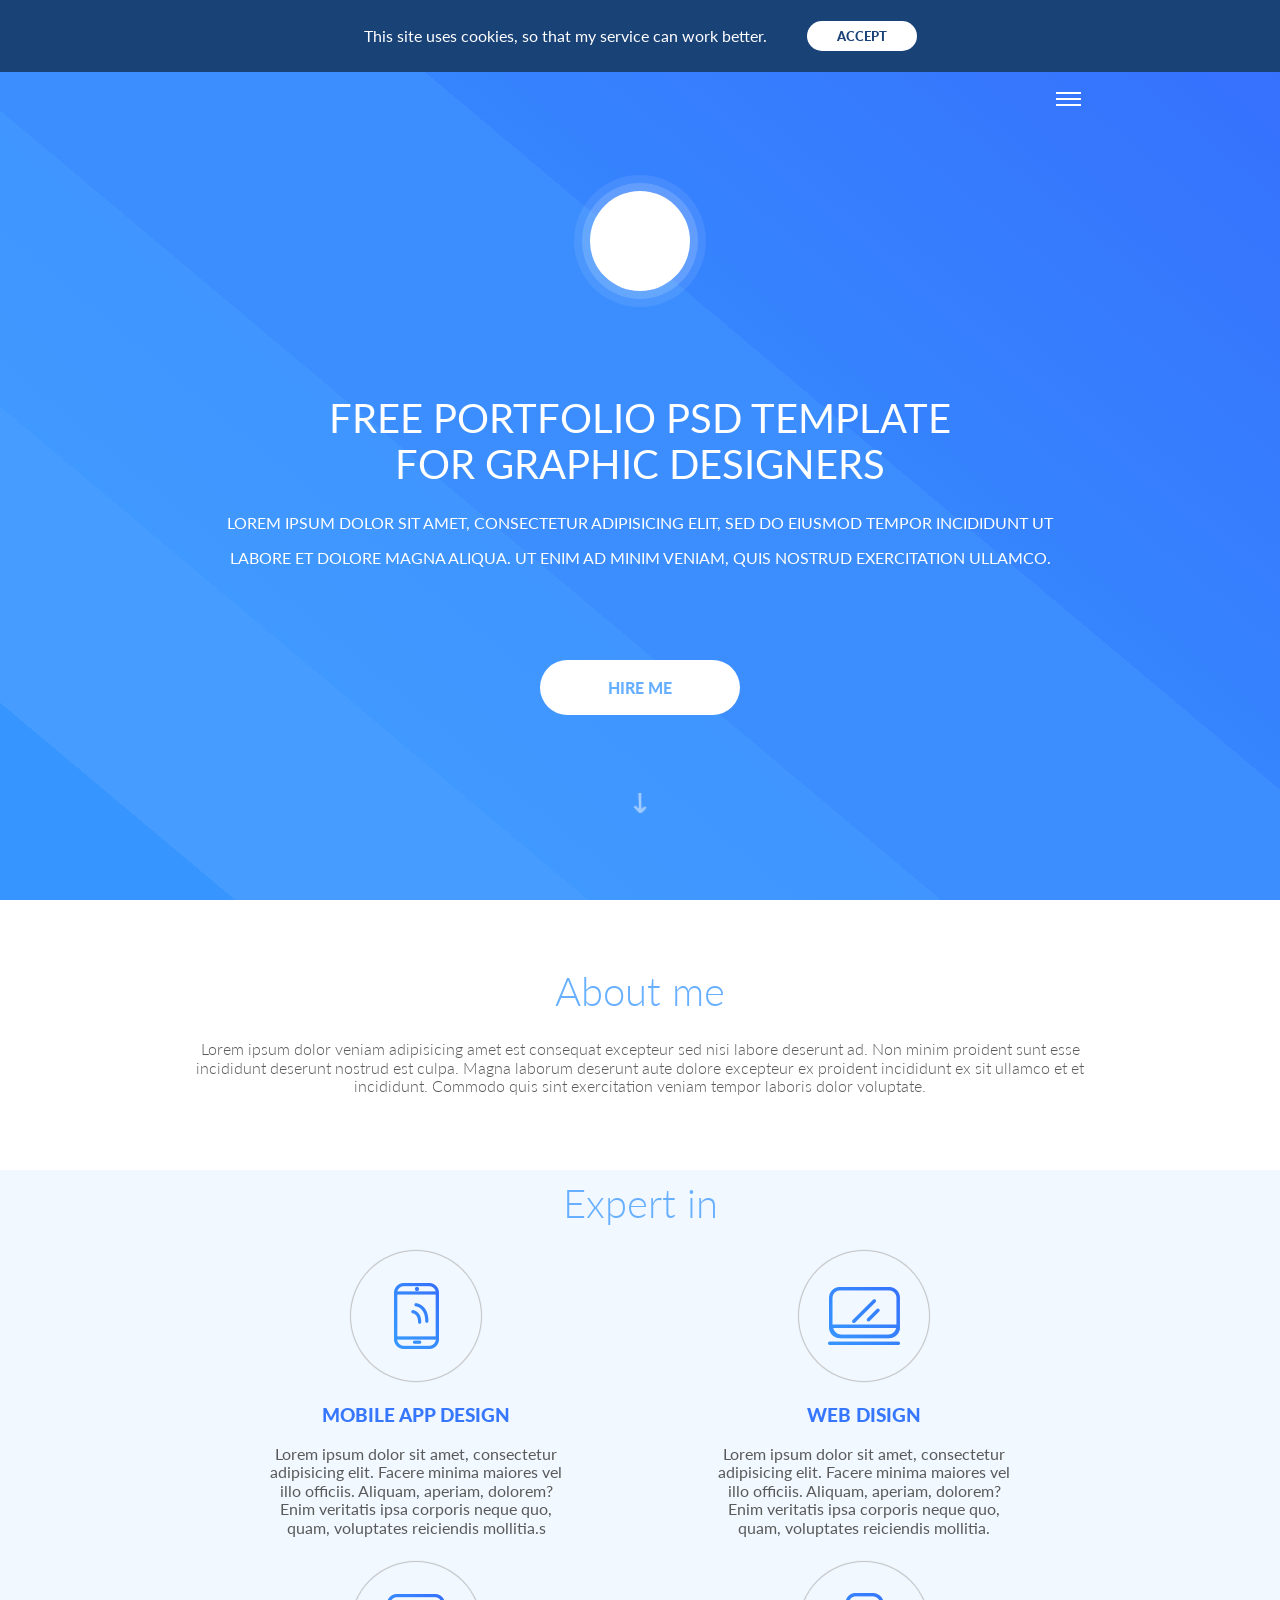
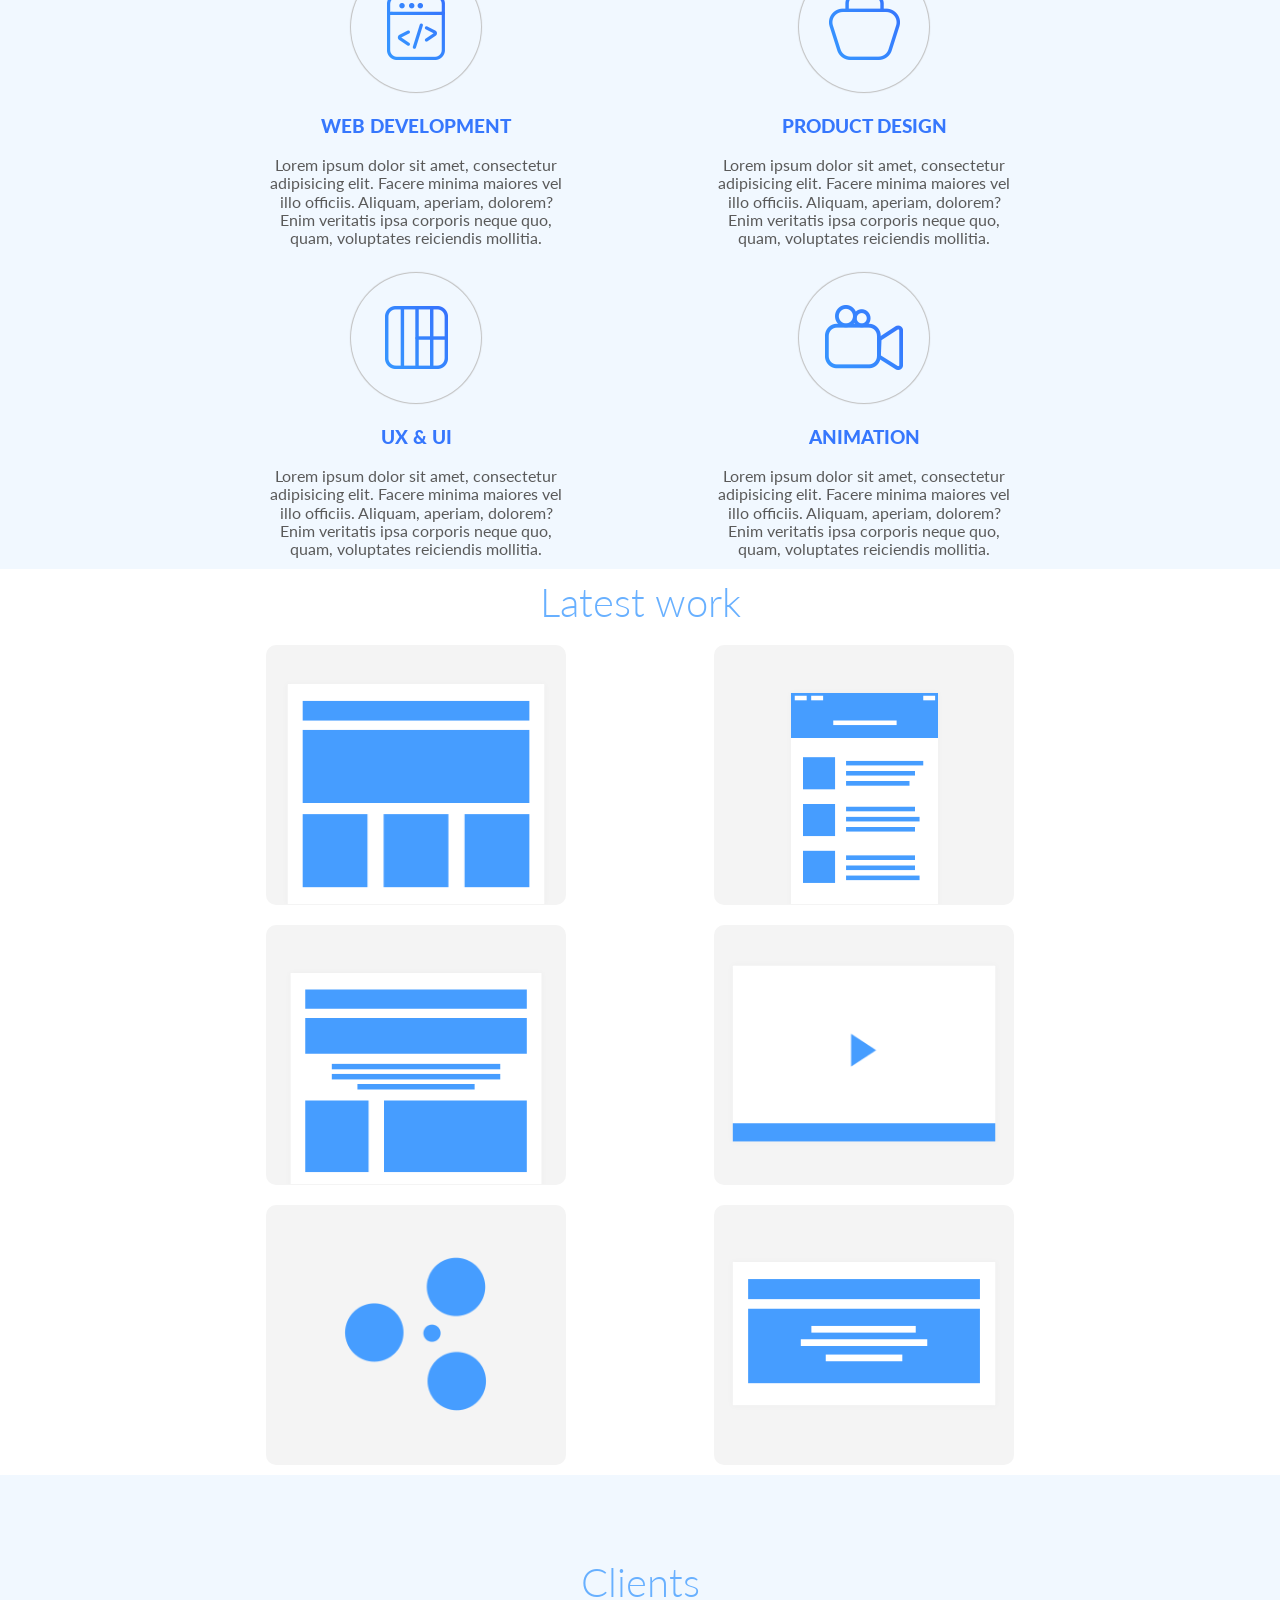
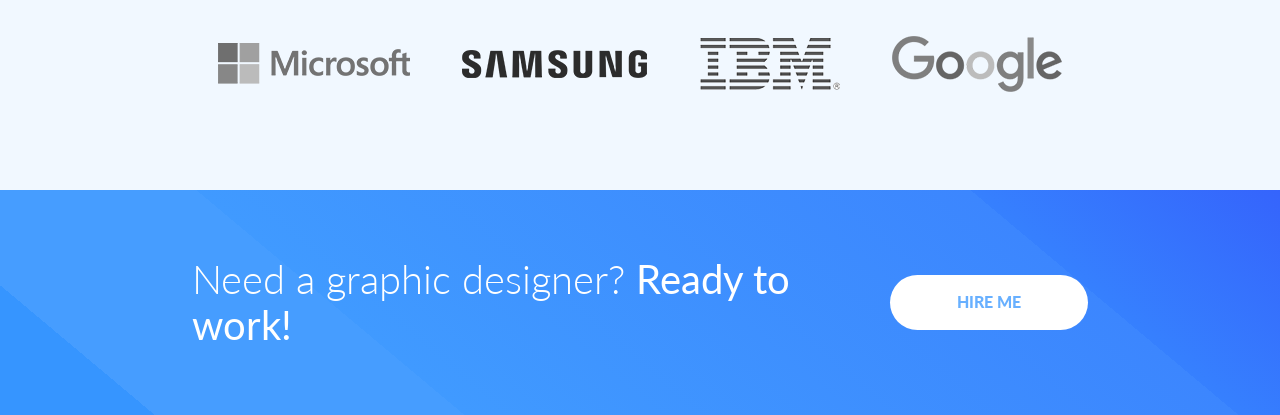
<file: index.html>
<!DOCTYPE html>
<html lang="en">
<head>
  <meta charset="UTF-8">
  <title>Homework-2-1</title>
  <link href="https://fonts.googleapis.com/css?family=Lato:300,400,900&display=swap" rel="stylesheet">
  <link rel="stylesheet" type="text/css" href="css/normalize.css">
  <link rel="stylesheet" type="text/css" href="css/style.css">
</head>
<body>
<!-- i do not know where to put pop-ups and cookies. Let it be here-->
  <div class="message">
    <span>This site uses cookies, so that my service can work better. </span>
    <button class="btn">Accept</button>
  </div>

  <header>
    <div class="container head_box">
      <nav>
        <div>
          <span></span>
        </div>
      </nav>
      
      <div class="circle"></div>

      <div class="head_info">
        <h1>free portfolio PSD template <br>for graphic designers</h1>
        <p>Lorem ipsum dolor sit amet, consectetur adipisicing elit, sed do eiusmod tempor incididunt ut </p>
        <p>labore et dolore magna aliqua. Ut enim ad minim veniam, quis nostrud exercitation ullamco.</p>
      </div>

      <button class="btn">Hire me</button>
      
      <div class="hire_me">
        <form method="get" action="#">
            <h2>Hire me</h2>
            <span>&times;</span>
          <ul>
            <li><input type="text" name="your_name" placeholder="Your Name"></li>
            <li><input type="email" name="your_email" placeholder="Your E-Mail"></li>
            <li><textarea name="message" placeholder="Your Message"></textarea></li>
          </ul>
        </form>
      </div>

      <a href="#expert_in" class="arrow">
        <img src="img/bottom-arrow.png" alt="bottom arrow">
      </a>

    </div>
  </header>
  
  <main>
    
    <section id="about_me">
    
      <div class="container works_box">
      
        <h2>About me</h2>
        <p>Lorem ipsum dolor veniam adipisicing amet est consequat excepteur sed nisi labore deserunt ad. Non minim proident sunt esse incididunt deserunt nostrud est culpa. Magna laborum deserunt aute dolore excepteur ex proident incididunt ex sit ullamco et et incididunt. Commodo quis sint exercitation veniam tempor laboris dolor voluptate.</p>
      
      </div>
    
    </section>

    <section id="expert_in">
      <div class="container expert_in_box">
        
        <h2>Expert in</h2>

        <div class="box_container">
          <div class="box">
            <div><img src="img/phone.png"  alt="phone icon"></div>
            <h3>Mobile app design</h3>
            <p>Lorem ipsum dolor sit amet, consectetur adipisicing elit. Facere minima maiores vel illo officiis. Aliquam, aperiam, dolorem? Enim veritatis ipsa corporis neque quo, quam, voluptates reiciendis mollitia.s</p>
          </div>
          
          <div class="box">
            <div><img src="img/desctop.png" alt="desctop icon"></div>
            <h3>Web disign</h3>
            <p>Lorem ipsum dolor sit amet, consectetur adipisicing elit. Facere minima maiores vel illo officiis. Aliquam, aperiam, dolorem? Enim veritatis ipsa corporis neque quo, quam, voluptates reiciendis mollitia.</p>          
          </div >       

          <div class="box">
            <div><img src="img/webdev.png" alt="code icon"></div>
            <h3>Web development</h3>
            <p>Lorem ipsum dolor sit amet, consectetur adipisicing elit. Facere minima maiores vel illo officiis. Aliquam, aperiam, dolorem? Enim veritatis ipsa corporis neque quo, quam, voluptates reiciendis mollitia.</p>          
          </div>
          
          <div class="box">
            <div><img src="img/product_design.png" alt="product design icon"></div>
            <h3>Product design</h3>
            <p>Lorem ipsum dolor sit amet, consectetur adipisicing elit. Facere minima maiores vel illo officiis. Aliquam, aperiam, dolorem? Enim veritatis ipsa corporis neque quo, quam, voluptates reiciendis mollitia.</p>          
          </div>

          <div class="box">
            <div><img src="img/ux&ui.png" alt="ux & ui icon"></div>
            <h3>UX & UI</h3>
            <p>Lorem ipsum dolor sit amet, consectetur adipisicing elit. Facere minima maiores vel illo officiis. Aliquam, aperiam, dolorem? Enim veritatis ipsa corporis neque quo, quam, voluptates reiciendis mollitia.</p>          
          </div>
          
          <div class="box">
            <div><img src="img/animation.png" alt="animation icon"></div>
            <h3>Animation</h3>
            <p>Lorem ipsum dolor sit amet, consectetur adipisicing elit. Facere minima maiores vel illo officiis. Aliquam, aperiam, dolorem? Enim veritatis ipsa corporis neque quo, quam, voluptates reiciendis mollitia.</p>          
          </div>
        
        </div>
      
      </div>

    </section>
    
    <section id="latest_work">
      
      <div class="container works_box">
        
        <h2>Latest work</h2>
        
        <div class="works_container">
          
          <div class="w_box">
            <img src="img/Work1.png" alt="">
          </div>

          <div class="w_box ">
            <img src="img/Work2.png" alt="">
          </div>
          
          <div class="w_box">
            <img src="img/Work3.png" alt="">
          </div>
          
          <div class="w_box">
            <img src="img/Work4.png" alt="">
          </div>

          <div class="w_box">
            <img src="img/Work5.png" alt="">
          </div>

          <div class="w_box">
            <img src="img/Work6.png" alt="">
          </div>
        </div>
      
      </div>

    </section>

    <section id="clients">
    
      <div class="container clients_box">
      
        <h2>Clients</h2>
      
        <div>
          <div><img src="img/MSFT_logo_png.png" alt="Microsoft"></div>
          <div><img src="img/Samsung-logo-2015-Nobg.png" alt="Samsung"></div>
          <div><img src="img/ibm_logo.png" alt="IBM"></div>
          <div><img src="img/Google_2015_logo.svg.png" alt="Google"></div>
        </div>
      
      </div>
    
    </section>

  </main>
  
  <footer>
    <div class="container ready_to_work">
      <p>Need a graphic designer? <b>Ready to work!</b></p>
      <button class="btn">Hire me</button>
<!-- I need here the same block of code to make it work without js. As I understand it , it all works only with Adjacent Sibling Selector, so i can't write this for the general case of pressing a class .btn-->
      <div class="hire_me">
        <form method="get" action="#">
            <h2>Hire me</h2>
            <span>&times;</span>
          <ul>
            <li><input type="text" name="your_name" placeholder="Your Name"></li>
            <li><input type="email" name="your_email" placeholder="Your E-Mail"></li>
            <li><textarea name="message" placeholder="Your Message"></textarea></li>
          </ul>
        </form>
      </div>
    
    </div>
  </footer>

</body>
</html>
</file>
<file: css/style.css>
html {
	scroll-behavior: smooth;
}

* {
	font-family: 'Lato', sans-serif;
	font-weight: 300;
}
h2 {
	color: #68b0ff;
	font-size: 2.5em;
	font-weight: 300;
	margin: 10px;
}

.container {
	width: 70%;
	height: 90%;
}

.message {
	display: flex;
	justify-content: center;
	align-items: center;
	width: 100vw;
	position: fixed;
	top: 0;
	height: 8vh;
	background: #194277;
	color: white;
	text-align: center;
	z-index: 10;
	opacity: 1;
	visibility: visible;
}
.message span {
		font-weight: 400;
		margin-right: 40px; 
}

.message button {
	width: 110px;
	height: 30px;
	color: #194277;
	font-size: 0.8em;
}

.hire_me {
	position: fixed;
	top: 0;
	height: 100vh;
	width: 100vw;
	background: rgba(0,0,0,0.7);
	z-index: 9;
	display: flex;
	justify-content: center;
	align-items:center;
	opacity: 0;
	visibility: hidden;
}

.hire_me form {
	position: relative;
	display: flex;
	flex-direction: column;
	align-items: center;
	background: white;
	width: 700px;
	height: 500px;
	border-radius: 10px;
}

.hire_me span {
	position: absolute;
	color: #3687fe;
	font-size:2em;
	top: 15px;
	right: 20px;
	text-align: center;
	vertical-align: middle;
}

.hire_me ul {
	list-style: none;
	width: 90%;
	display: flex;
	flex-direction: column;
	align-items: center;
}
.hire_me ul li {
	width: 100%;
	display: flex;
	justify-content: center;
}

.hire_me input,
.hire_me textarea {
	width: 80%;
	height: 20px;
	margin: 10px;
	padding: 10px;
	border-radius: 5px;
	border: 1px solid silver;
}
.hire_me textarea {
	height: 200px;
}

/* head */

header {
	display: flex;
	justify-content: center;
	align-items: center;
	height: 100vh;
	background-image: -moz-linear-gradient( 40deg, #3695ff 0%, #3695ff 10%, #469dff 10%, #469cff 25% , #4099ff 25%, #4095ff 40%, #3c8efe 40%, #3c8efe 60% ,#3684fe 60%, #366ffd);
  background-image: -webkit-linear-gradient( 40deg, #3695ff 0%, #3695ff 10%, #469dff 10%, #469cff 25% , #4099ff 25%, #4095ff 40%, #3c8efe 40%, #3c8efe 60% ,#3684fe 60%, #366ffd);
  background-image: -ms-linear-gradient( 40deg, #3695ff 0%, #3695ff 10%, #469dff 10%, #469cff 25% , #4099ff 25%, #4095ff 40%, #3c8efe 40%, #3c8efe 60% ,#3684fe 60%, #366ffd);
	background-image: linear-gradient( 40deg, #3695ff 0%, #3695ff 10%, #469dff 10%, #469cff 25% , #4099ff 25%, #4095ff 40%, #3c8efe 40%, #3c8efe 60% ,#3684fe 60%, #366ffd);
}

.head_box {
	display: flex;
	flex-direction: column;
	align-items: center;
	justify-content: space-around;
}

.head_box nav {
	display: flex;
	align-self:flex-end;
}
.head_box nav div {
	width: 40px;
	height: 30px;
	display: flex;
	justify-content: center;
	align-items: center;
	transition-duration: 0.5s;
}

/* creating a burger menu*/
.head_box nav div span::before,
.head_box nav div span::after,
.head_box nav div span {
	width: 25px;
	height: 2px;
	background: white;
}

.head_box nav span::after {
	content: "";
	position: absolute;
	margin-top: 6px;
}

.head_box nav span::before {
	content: "";
	position: absolute;
	margin-top: -6px;
}
.head_box nav div:hover{
	transform: rotate(90deg);
	transition-duration: 0.5s;
}
.circle {
	align-self: center;
	width: 100px;
	height: 100px;
	border-radius: 50%;
	background: white;
	box-shadow: 0 0 0 8px rgba(255,255,255,0.15), 0 0 0 16px rgba(255,255,255,0.08);
}

.head_info {
	color: white;
	text-transform: uppercase;
	text-align: center;
}

.head_info h1,
.head_info p {
	font-weight: 400;
}
.head_info h1 {
	font-size: 2.5em;
}
.arrow {
	display: block;
}

.arrow img {
	opacity:0.5;
	width: 20px;
}

/* About me*/

#about_me {
	min-height: 30vh;
	display: flex;
	align-items:center;
	justify-content: space-around;
}

#about_me div {
	display: flex;
	flex-direction: column;
	align-items:center;
}
#about_me p {
	text-align: center;
	color: #5a5a5a;
}



/*  Expert in section*/

#expert_in {
	background: #f1f8ff;
	min-height: 100vh;
	display: flex;
	justify-content: center;
	align-items:center;
}

.expert_in_box {
	display: flex;
	flex-direction: column;
	align-items:center;
	justify-content: space-between;
}


.box_container {
	display: flex;
	flex-wrap: wrap;
	justify-content: space-around;
	
}

.box {
	display: flex;
	align-items:center;
	min-width: 300px;
	flex-direction: column;
	width: 30%;
	margin: 10px;

}

.box div {
	margin: 5px;
	display: flex;
	justify-content: center;
	align-items:center;
	box-shadow: 0 0 1px 1px silver;
	width: 130px;
	height: 130px;
	border-radius: 50%;
}

.box h3 {
	text-transform: uppercase;
	color: #3677fd;
	font-weight: 900;
}

.box p {
	word-break: break-word;
	text-align:center;
	color: #5a5a5a;
	margin: 0;
	font-weight: 400;
}

/*  latest work section*/

#latest_work {
	min-height: 100vh;
	display: flex;
	justify-content: center;
	align-items: center;
}

.works_box {
	display: flex;
	flex-direction: column;
	align-items: center;
}

.works_container {
	display: flex;
	flex-wrap: wrap;
	justify-content: space-around;
}

.w_box {
	background: #f4f4f4;
	min-width: 300px;
	width: 30%;
	min-height: 260px;
	margin: 10px;
	border-radius: 10px; 
	display: flex;
	align-items: flex-end;
	justify-content: center;
}
.w_box img {
	margin-bottom: 1px;
	height: 90%;
}
.w_box:nth-child(n+4) {
	align-items:center;
		
}

/* Clients section */

#clients {
	background: #f1f8ff;
	min-height: 35vh;
	display: flex;
	justify-content: center;
	align-items: center;

}


.clients_box {
	display: flex;
	flex-direction: column;
	justify-content: space-around;
	align-items: center;
}

.clients_box > div {
	width: 100%;
	height: 100px;
	display: flex;
	justify-content: space-around;
	align-items: center;
}

.clients_box div img {
	filter: grayscale(1);
} 



/* kinda footer  */

footer {
	min-height: 25vh;
	display: flex;
	justify-content: center;
	align-items: center;
	background-image: -moz-linear-gradient( 40deg, #3695ff 0%, #3695ff 10%, #469dff 10%, #469dff 30% , #409aff 30%, #3c86fe 80%, #3680fe 80%, #3564fc);
  background-image: -webkit-linear-gradient( 40deg, #3695ff 0%, #3695ff 10%, #469dff 10%, #469dff 30% , #409aff 30%, #3c86fe 80%, #3680fe 80%, #3564fc);
  background-image: -ms-linear-gradient( 40deg, #3695ff 0%, #3695ff 10%, #469dff 10%, #469dff 30% , #409aff 30%, #3c86fe 80%, #3680fe 80%, #3564fc);
  background-image: linear-gradient( 40deg, #3695ff 0%, #3695ff 10%, #469dff 10%, #469dff 30% , #409aff 30%, #3c86fe 80%, #3680fe 80%, #3564fc);
}

.ready_to_work {	
	display: flex;
	align-items: center;
	justify-content: space-around;
}

.ready_to_work p {
	font-size: 2.5em;
	color: white;
}

.btn {
	cursor: pointer;
	background: white;
	width: 200px;
	height: 55px;
	border-radius: 30px;
	color:#68b0ff;
	font-weight: 900;
	font-size: 1em;
	border: none;
	text-transform: uppercase;
}

.btn:focus + .hire_me{
	opacity: 1;
	visibility: visible;
}
</file>
